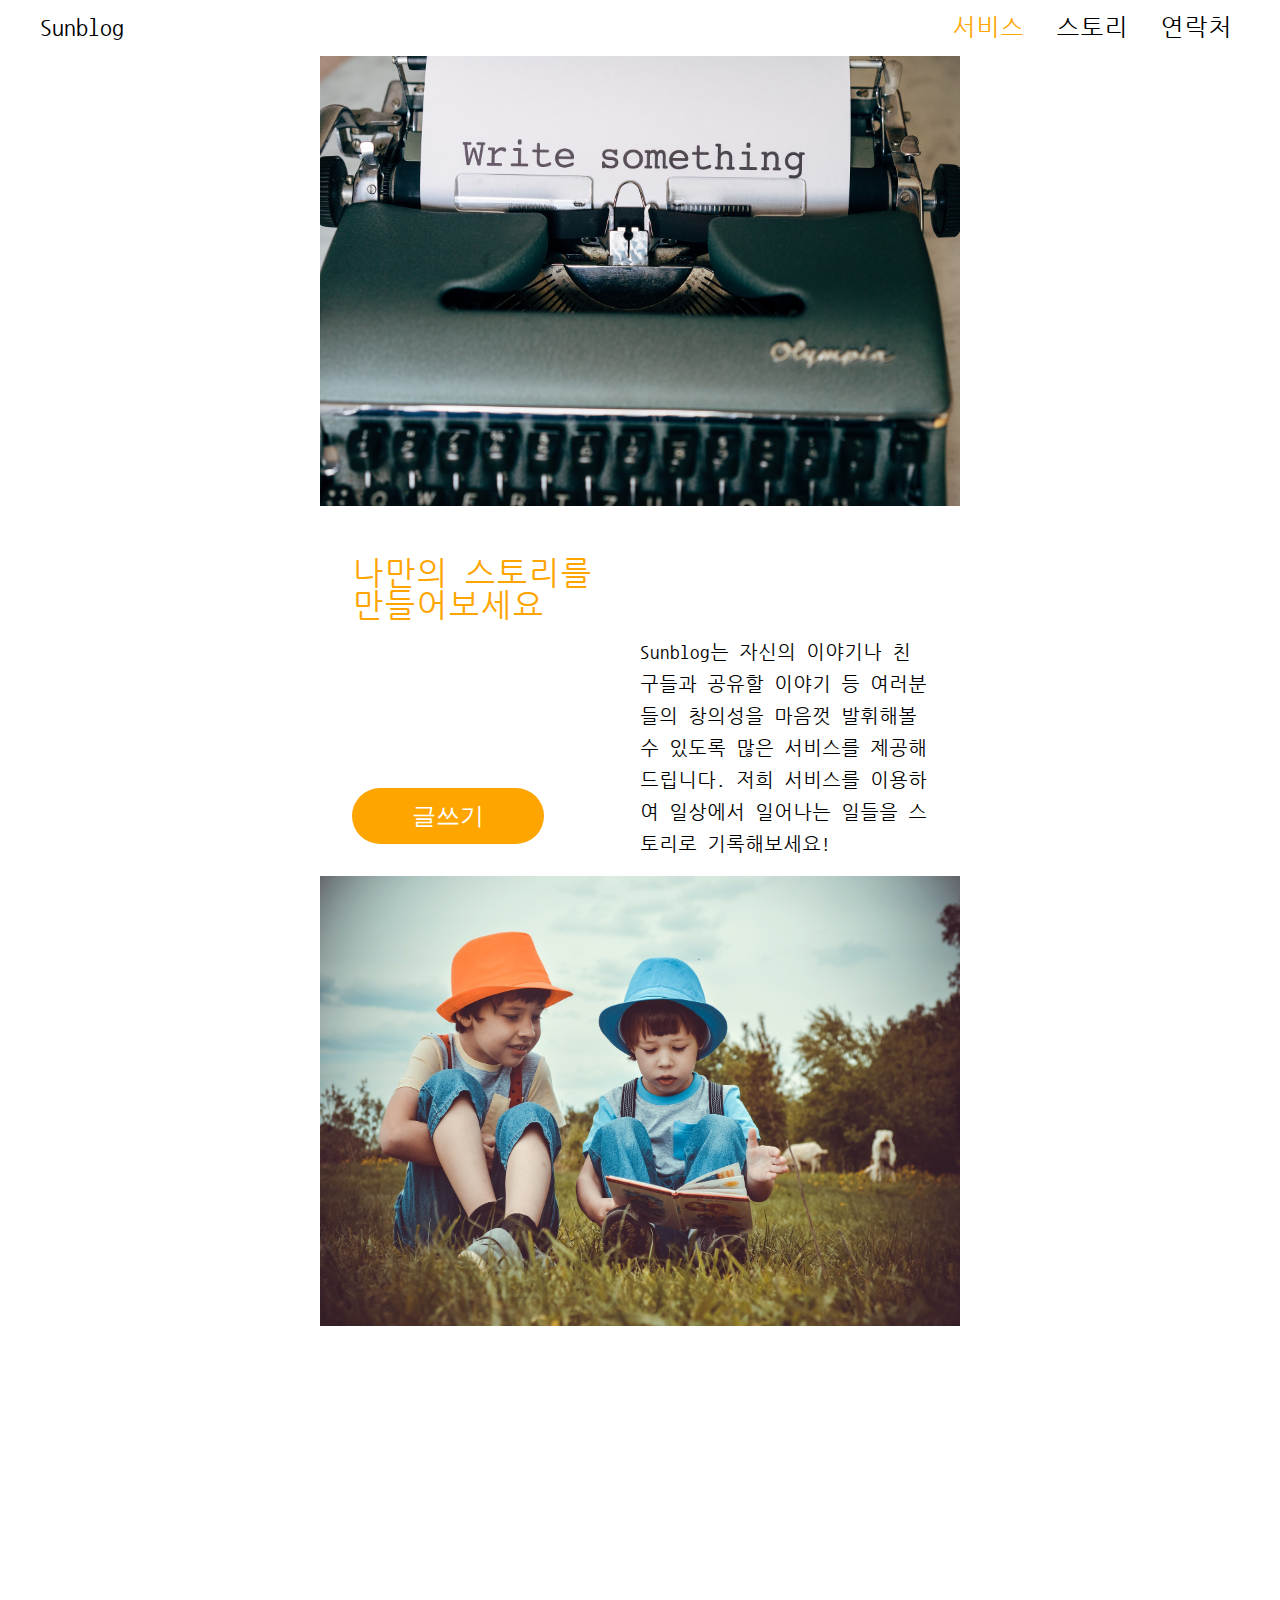
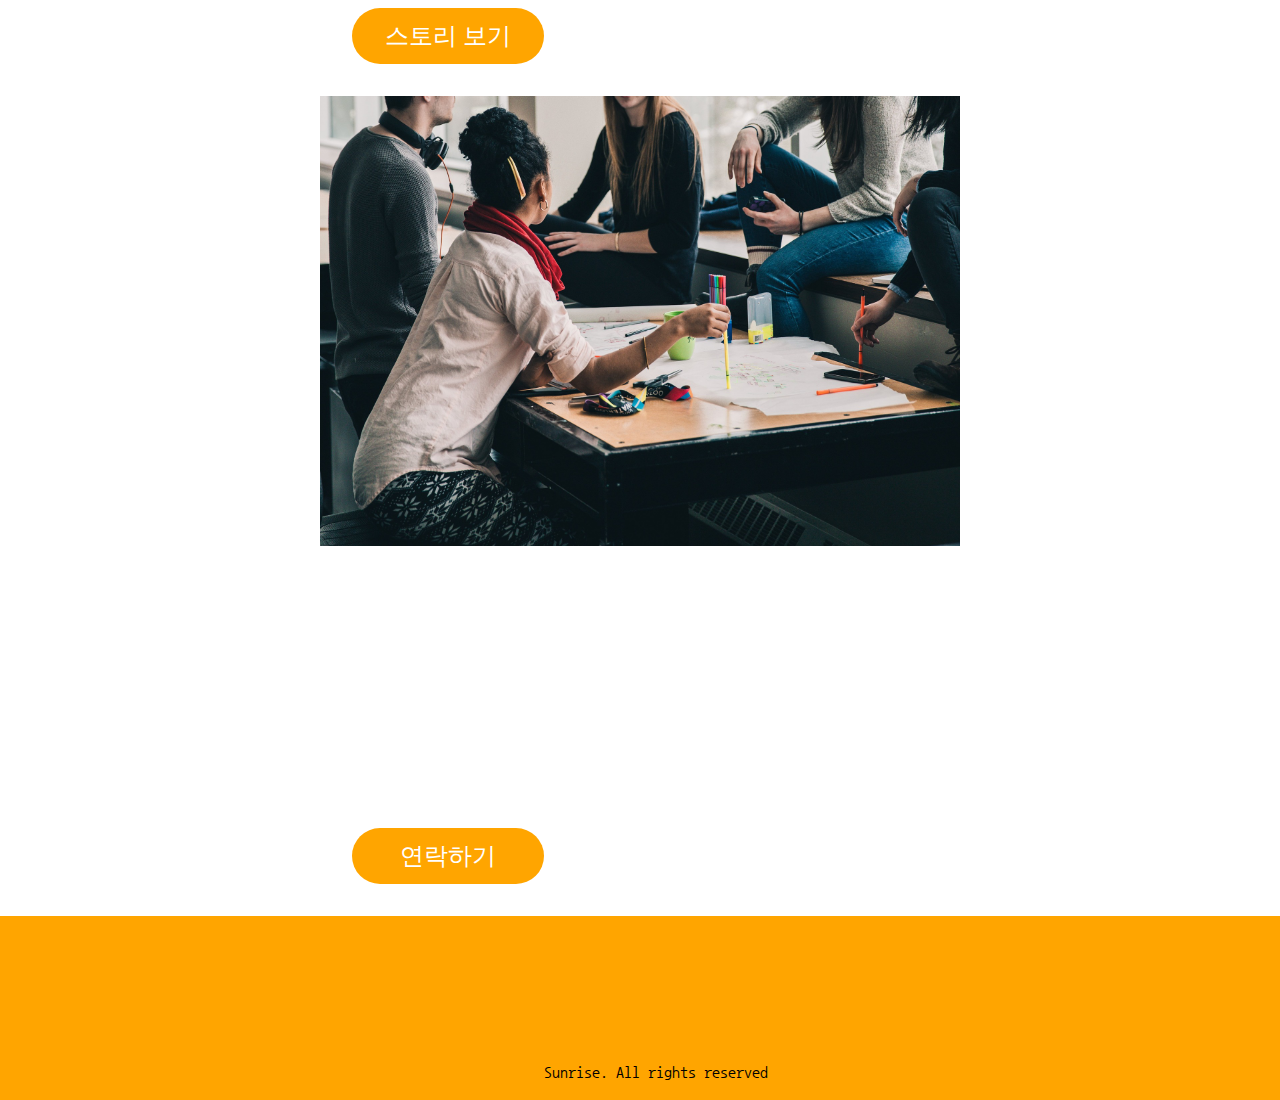
<file: index.html>
<!DOCTYPE html>
<html lang="en">
<head>
  <meta charset="UTF-8">
  <meta http-equiv="X-UA-Compatible" content="IE=edge">
  <meta name="viewport" content="width=device-width, initial-scale=1.0">
  <meta name="mobile-web-app-capable" content="yes">
  <link rel="manifest" href="/manifest.json">
  <title>Sunrise 블로그</title>
  <link rel="stylesheet" href="https://cdnjs.cloudflare.com/ajax/libs/font-awesome/6.4.0/css/all.min.css" integrity="sha512-iecdLmaskl7CVkqkXNQ/ZH/XLlvWZOJyj7Yy7tcenmpD1ypASozpmT/E0iPtmFIB46ZmdtAc9eNBvH0H/ZpiBw==" crossorigin="anonymous" referrerpolicy="no-referrer" />
  <link rel="stylesheet" href="css/landing.css">
</head>
<body>
  <!-- 헤더 -->
  <header>
    <a href="#" class="logo"><i class="fa-brands fa-blogger"></i>Sunblog</a>
    
    <div class="menu">
      <nav class="navbar">
        <ul>
          <li><a href="#about" class="active">서비스</a></li>
          <li><a href="#story">스토리</a></li>
          <li><a href="#contact">연락처</a></li>
        </ul>
      </nav>
      
      <div class="mode">
        <i class="fa-solid fa-toggle-on"></i>
        <i class="fa-solid fa-toggle-off active"></i>
      </div>
    </div>
  </header>

  <!-- 서비스 -->
  <section class="about" id="about">
    <div class="image">
      <img src="imgs/about.jpg" alt="about">
    </div>
    <div class="content">
      <h3>나만의 스토리를 <br/> 만들어보세요 </h3>
      <p>Sunblog는 자신의 이야기나 친구들과 공유할 이야기 등 여러분들의 창의성을 마음껏 발휘해볼 수 있도록 많은 서비스를 제공해드립니다. 
        저희 서비스를 이용하여 일상에서 일어나는 일들을 스토리로 기록해보세요!</p>
      <a href="html/home.html"><button>글쓰기</button></a>
    </div>
  </section>
  
  <!-- 스토리 -->
  <section class="story" id="story">
    <div class="image">
      <img src="imgs/story.jpg" alt="story">
    </div>
    <div class="content">
      <h3 class="right">다른 사람들의 스토리가 <br/> 궁금하신가요? </h3>
      <p class="down">Sunblog는 다양한 사람들의 흥미진진한 이야기들을 담고 있습니다. 여러분의 삶에서 일어나는 기상천외한 이야기를 읽어보실 준비가 되셨나요?</p>
      <a href="html/story.html"><button>스토리 보기</button></a>
    </div>
  </section>

  <!-- 연락처 -->
  <section class="contact" id="contact">
    <div class="image">
      <img src="imgs/contact.jpg" alt="contact">
    </div>
    <div class="content">
      <h3 class="right">서비스에 대해 <br/> 하고싶은 말이 있나요? </h3>
      <p class="down">Sunblog는 여러분의 생각과 제안을 기다립니다. 아이디어가 생각나시거나 궁금한 사항이 있으시면 언제든지 저희에게 연락주세요.</p>
      <a href="#"><button>연락하기</button></a>
    </div>
  </section>

  <!-- 푸터 -->
  <section class="footer">
    <div class="icons">
      <a href="https://ko-kr.facebook.com/" class="fab fa-facebook-f"></a>
      <a href="https://twitter.com/?lang=ko" class="fab fa-twitter"></a>
      <a href="https://www.instagram.com/" class="fab fa-instagram"></a>
      <a href="https://github.com/" class="fab fa-github"></a>
      <a href="https://www.pinterest.co.kr/" class="fab fa-pinterest"></a>
      <div class="scroll-up"><i class="fa-solid fa-circle-up"></i></div>
    </div>
    <div class="credit"><i class="fa-brands fa-blogger"></i>Sunrise. All rights reserved </div>
  </section>
  
  <script src="js/scroll.js"></script>
  <script src="js/landing.js"></script>
</body>
</html>
</file>
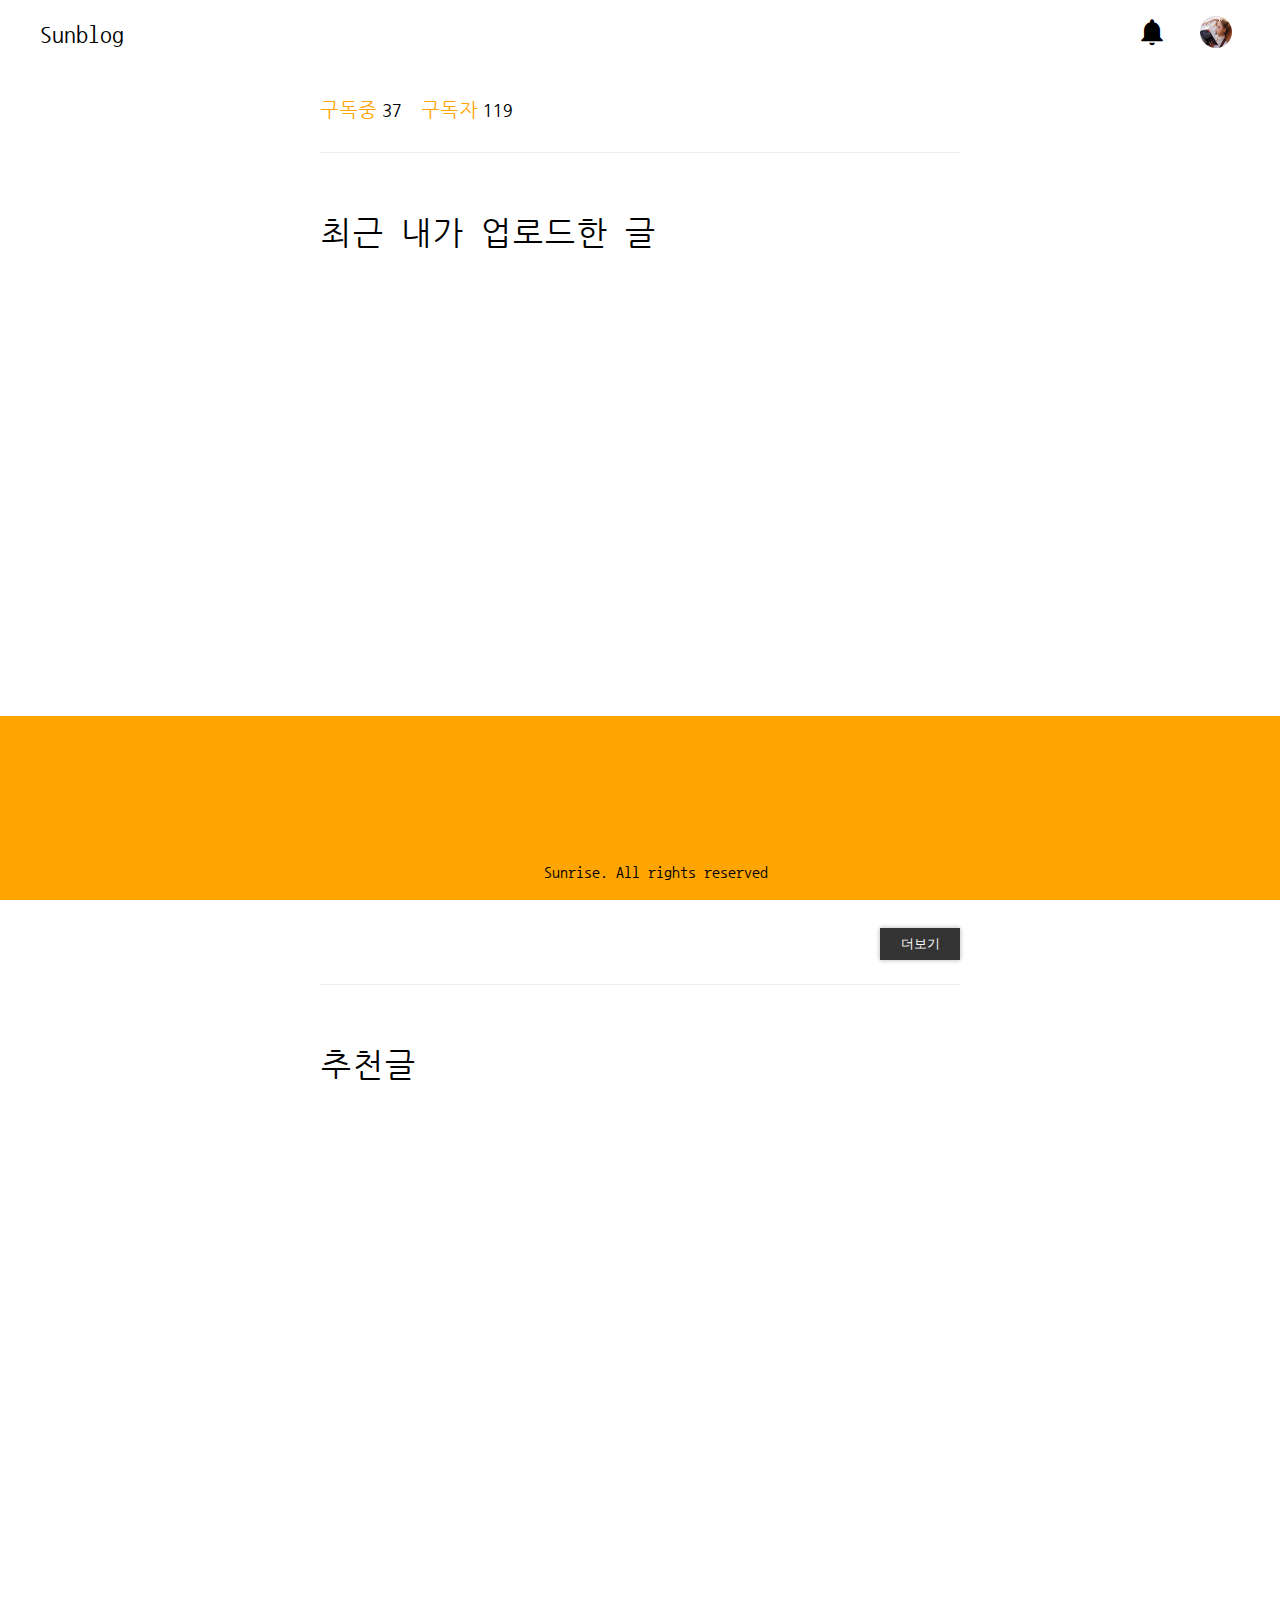
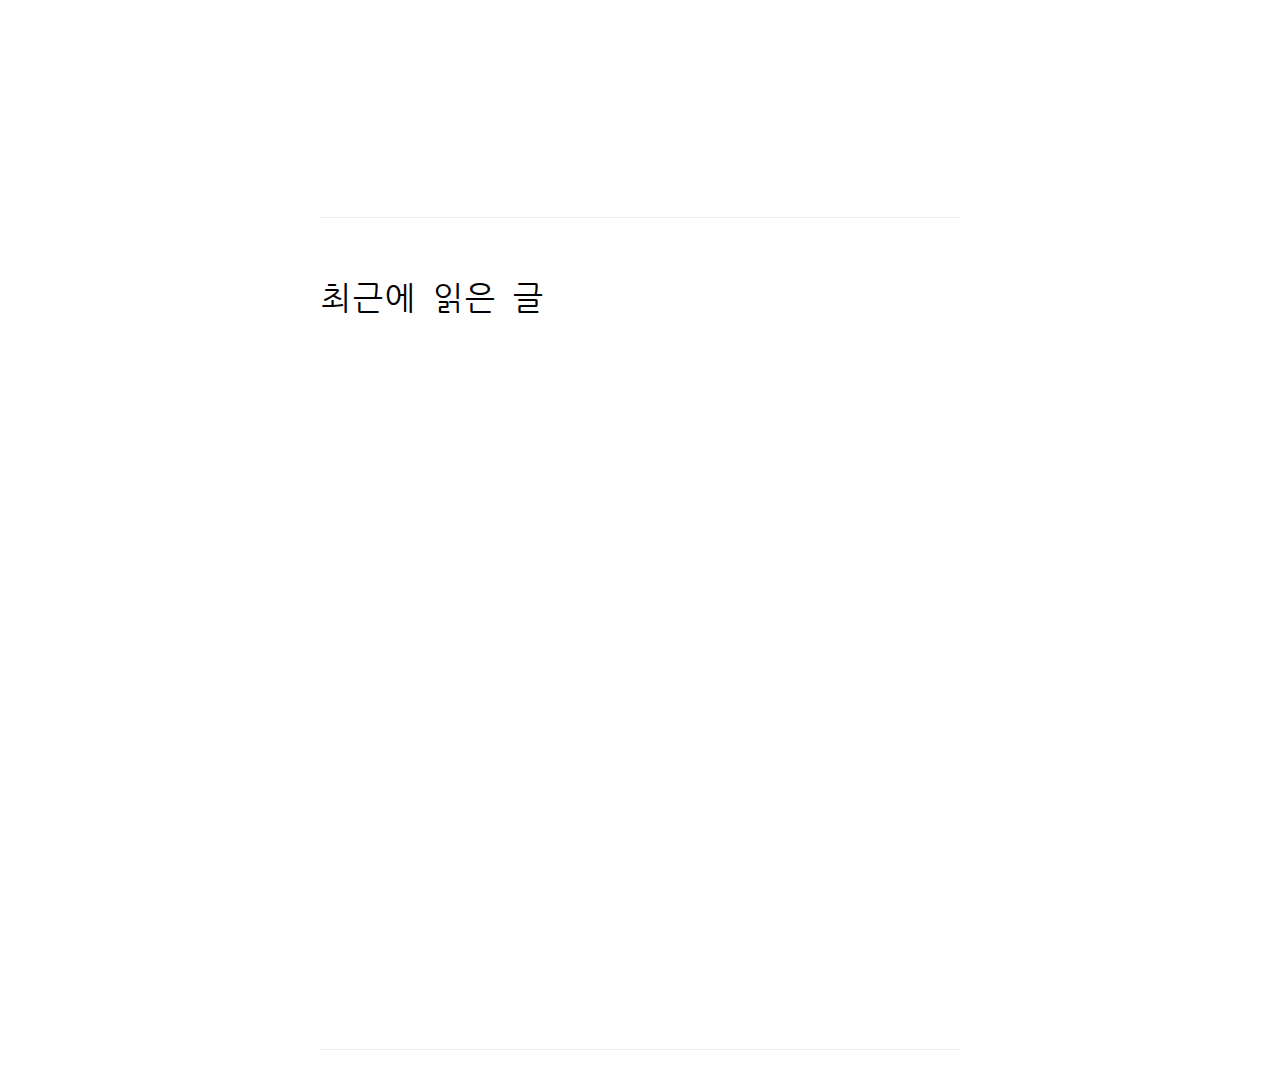
<file: html/home.html>
<!DOCTYPE html>
<html lang="en">
<head>
  <meta charset="UTF-8">
  <meta http-equiv="X-UA-Compatible" content="IE=edge">
  <meta name="viewport" content="width=device-width, initial-scale=1.0">
  <title>Sunrise 블로그 - 홈</title>
  <link rel="stylesheet" href="https://cdnjs.cloudflare.com/ajax/libs/font-awesome/6.4.0/css/all.min.css" integrity="sha512-iecdLmaskl7CVkqkXNQ/ZH/XLlvWZOJyj7Yy7tcenmpD1ypASozpmT/E0iPtmFIB46ZmdtAc9eNBvH0H/ZpiBw==" crossorigin="anonymous" referrerpolicy="no-referrer" />
  <link href="https://fonts.googleapis.com/icon?family=Material+Icons"
  rel="stylesheet">
  <link rel="stylesheet" href="../css/home.css">
</head>
<body>
  <!-- 헤더 -->
  <header>
    <a href="#" class="logo"><i class="fa-brands fa-blogger"></i>Sunblog</a>
    
    <div class="menu">
      <nav class="navbar">
        <ul>
          <li><a href="#">
            <span class="material-icons">
              notifications
            </span>
          </a></li>
          <li><a href="#">
            <div class="account">
              <img src="../imgs/avatar.jpg" alt="">
            </div>
          </a></li>
        </ul>
      </nav>
      
      <div class="mode">
        <i class="fa-solid fa-toggle-on"></i>
        <i class="fa-solid fa-toggle-off active"></i>
      </div>
    </div>
  </header>

  <!-- 스토리 페이지와 동일한 클래스 이름 -->
  <!-- 컨텐츠 섹션 -->
  <section class="blog-container">
    
    <!-- 구독자 섹션 -->
    <div class="follow bottom-line padding">
      <ul>
        <li><a>구독중</a><span>37</span></li>
        <li><a>구독자</a><span>119</span></li>
      </ul>
    </div>

    <!-- 최근 내가 업로드한 글 섹션 -->
    <div class="my-blog bottom-line padding">
      <h3>최근 내가 업로드한 글</h3>
      <ul>
        <li>
          <div class="blog down">
            <div class="left">
              <ul>
                <li class="category-name"><a href="#">여행</a></li>
                <li class="posting-time">1시간전</li>
                <li><a href="#" class="likes">공감</a><span>9</span></li>
              </ul>
            </div>
            <div class="middle">
              <ul>
                <li><h3>제주도 오른 까페 방문하기</h3></li>
                <li><p>성산의 해안도로를 따라 달리다 보면 보이는 오른 카페는 제주도의 자연요소 중 하나인 오름을 모티브로 한 카페의 콘셉트인 만큼 자연과 함께 커피를 마시며 즐길 수 있었던 것 같아요.😋</p></li>
                <li>
                 <ul>
                   <li>
                     <div class="account">
                       <img src="../imgs/avatar.jpg" alt="">
                       촌부 <span>by 농돌이</span>
                     </div>
                   </li>
                   <li><button>구독하기</button></li>
                 </ul>
                </li>
              </ul>
            </div>
            <div class="right">
              <ul>
                <li>
                 <img src="../imgs/waterfall.jpg" alt="blog-thumbnail">
                </li>
              </ul>
            </div>
          </div>
        </li>
        <li>
          <div class="blog down">
            <div class="left">
              <ul>
                <li class="category-name"><a href="#">여행</a></li>
                <li class="posting-time">1시간전</li>
                <li><a href="#" class="likes">공감</a><span>9</span></li>
              </ul>
            </div>
            <div class="middle">
              <ul>
                <li><h3>제주도 오른 까페 방문하기</h3></li>
                <li><p>성산의 해안도로를 따라 달리다 보면 보이는 오른 카페는 제주도의 자연요소 중 하나인 오름을 모티브로 한 카페의 콘셉트인 만큼 자연과 함께 커피를 마시며 즐길 수 있었던 것 같아요.😋</p></li>
                <li>
                 <ul>
                   <li>
                     <div class="account">
                       <img src="../imgs/avatar.jpg" alt="">
                       촌부 <span>by 농돌이</span>
                     </div>
                   </li>
                   <li><button>구독하기</button></li>
                 </ul>
                </li>
              </ul>
            </div>
            <div class="right">
              <ul>
                <li>
                 <img src="../imgs/waterfall.jpg" alt="blog-thumbnail">
                </li>
              </ul>
            </div>
          </div>
        </li>
        <li>
          <div class="blog down">
            <div class="left">
              <ul>
                <li class="category-name"><a href="#">여행</a></li>
                <li class="posting-time">1시간전</li>
                <li><a href="#" class="likes">공감</a><span>9</span></li>
              </ul>
            </div>
            <div class="middle">
              <ul>
                <li><h3>제주도 오른 까페 방문하기</h3></li>
                <li><p>성산의 해안도로를 따라 달리다 보면 보이는 오른 카페는 제주도의 자연요소 중 하나인 오름을 모티브로 한 카페의 콘셉트인 만큼 자연과 함께 커피를 마시며 즐길 수 있었던 것 같아요.😋</p></li>
                <li>
                 <ul>
                   <li>
                     <div class="account">
                       <img src="../imgs/avatar.jpg" alt="">
                       촌부 <span>by 농돌이</span>
                     </div>
                   </li>
                   <li><button>구독하기</button></li>
                 </ul>
                </li>
              </ul>
            </div>
            <div class="right">
              <ul>
                <li>
                 <img src="../imgs/waterfall.jpg" alt="blog-thumbnail">
                </li>
              </ul>
            </div>
          </div>
        </li>
      </ul>
      <a href="#"><button>더보기</button></a>
    </div>

    <!-- 추천글 섹션 -->
    <div class="favorite-blog bottom-line padding">
      <h3>추천글</h3>
      <ul>
        <li>
          <div class="blog down">
            <div class="left">
              <ul>
                <li class="category-name"><a href="#">여행</a></li>
                <li class="posting-time">1시간전</li>
                <li><a href="#" class="likes">공감</a><span>9</span></li>
              </ul>
            </div>
            <div class="middle">
              <ul>
                <li><h3>제주도 오른 까페 방문하기</h3></li>
                <li><p>성산의 해안도로를 따라 달리다 보면 보이는 오른 카페는 제주도의 자연요소 중 하나인 오름을 모티브로 한 카페의 콘셉트인 만큼 자연과 함께 커피를 마시며 즐길 수 있었던 것 같아요.😋</p></li>
                <li>
                 <ul>
                   <li>
                     <div class="account">
                       <img src="../imgs/avatar.jpg" alt="">
                       촌부 <span>by 농돌이</span>
                     </div>
                   </li>
                   <li><button>구독하기</button></li>
                 </ul>
                </li>
              </ul>
            </div>
            <div class="right">
              <ul>
                <li>
                 <img src="../imgs/waterfall.jpg" alt="blog-thumbnail">
                </li>
              </ul>
            </div>
          </div>
        </li>
        <li>
          <div class="blog down">
            <div class="left">
              <ul>
                <li class="category-name"><a href="#">여행</a></li>
                <li class="posting-time">1시간전</li>
                <li><a href="#" class="likes">공감</a><span>9</span></li>
              </ul>
            </div>
            <div class="middle">
              <ul>
                <li><h3>제주도 오른 까페 방문하기</h3></li>
                <li><p>성산의 해안도로를 따라 달리다 보면 보이는 오른 카페는 제주도의 자연요소 중 하나인 오름을 모티브로 한 카페의 콘셉트인 만큼 자연과 함께 커피를 마시며 즐길 수 있었던 것 같아요.😋</p></li>
                <li>
                 <ul>
                   <li>
                     <div class="account">
                       <img src="../imgs/avatar.jpg" alt="">
                       촌부 <span>by 농돌이</span>
                     </div>
                   </li>
                   <li><button>구독하기</button></li>
                 </ul>
                </li>
              </ul>
            </div>
            <div class="right">
              <ul>
                <li>
                 <img src="../imgs/waterfall.jpg" alt="blog-thumbnail">
                </li>
              </ul>
            </div>
          </div>
        </li>
        <li>
          <div class="blog down">
            <div class="left">
              <ul>
                <li class="category-name"><a href="#">여행</a></li>
                <li class="posting-time">1시간전</li>
                <li><a href="#" class="likes">공감</a><span>9</span></li>
              </ul>
            </div>
            <div class="middle">
              <ul>
                <li><h3>제주도 오른 까페 방문하기</h3></li>
                <li><p>성산의 해안도로를 따라 달리다 보면 보이는 오른 카페는 제주도의 자연요소 중 하나인 오름을 모티브로 한 카페의 콘셉트인 만큼 자연과 함께 커피를 마시며 즐길 수 있었던 것 같아요.😋</p></li>
                <li>
                 <ul>
                   <li>
                     <div class="account">
                       <img src="../imgs/avatar.jpg" alt="">
                       촌부 <span>by 농돌이</span>
                     </div>
                   </li>
                   <li><button>구독하기</button></li>
                 </ul>
                </li>
              </ul>
            </div>
            <div class="right">
              <ul>
                <li>
                 <img src="../imgs/waterfall.jpg" alt="blog-thumbnail">
                </li>
              </ul>
            </div>
          </div>
        </li>
      </ul>
    </div>

    <!-- 최근에 읽은 글 섹션 -->
    <div class="latest-blog bottom-line padding">
      <h3>최근에 읽은 글</h3>
      <ul>
        <li>
          <div class="blog down">
            <div class="left">
              <ul>
                <li class="category-name"><a href="#">여행</a></li>
                <li class="posting-time">1시간전</li>
                <li><a href="#" class="likes">공감</a><span>9</span></li>
              </ul>
            </div>
            <div class="middle">
              <ul>
                <li><h3>제주도 오른 까페 방문하기</h3></li>
                <li><p>성산의 해안도로를 따라 달리다 보면 보이는 오른 카페는 제주도의 자연요소 중 하나인 오름을 모티브로 한 카페의 콘셉트인 만큼 자연과 함께 커피를 마시며 즐길 수 있었던 것 같아요.😋</p></li>
                <li>
                 <ul>
                   <li>
                     <div class="account">
                       <img src="../imgs/avatar.jpg" alt="">
                       촌부 <span>by 농돌이</span>
                     </div>
                   </li>
                   <li><button>구독하기</button></li>
                 </ul>
                </li>
              </ul>
            </div>
            <div class="right">
              <ul>
                <li>
                 <img src="../imgs/waterfall.jpg" alt="blog-thumbnail">
                </li>
              </ul>
            </div>
          </div>
        </li>
        <li>
          <div class="blog down">
            <div class="left">
              <ul>
                <li class="category-name"><a href="#">여행</a></li>
                <li class="posting-time">1시간전</li>
                <li><a href="#" class="likes">공감</a><span>9</span></li>
              </ul>
            </div>
            <div class="middle">
              <ul>
                <li><h3>제주도 오른 까페 방문하기</h3></li>
                <li><p>성산의 해안도로를 따라 달리다 보면 보이는 오른 카페는 제주도의 자연요소 중 하나인 오름을 모티브로 한 카페의 콘셉트인 만큼 자연과 함께 커피를 마시며 즐길 수 있었던 것 같아요.😋</p></li>
                <li>
                 <ul>
                   <li>
                     <div class="account">
                       <img src="../imgs/avatar.jpg" alt="">
                       촌부 <span>by 농돌이</span>
                     </div>
                   </li>
                   <li><button>구독하기</button></li>
                 </ul>
                </li>
              </ul>
            </div>
            <div class="right">
              <ul>
                <li>
                 <img src="../imgs/waterfall.jpg" alt="blog-thumbnail">
                </li>
              </ul>
            </div>
          </div>
        </li>
        <li>
          <div class="blog down">
            <div class="left">
              <ul>
                <li class="category-name"><a href="#">여행</a></li>
                <li class="posting-time">1시간전</li>
                <li><a href="#" class="likes">공감</a><span>9</span></li>
              </ul>
            </div>
            <div class="middle">
              <ul>
                <li><h3>제주도 오른 까페 방문하기</h3></li>
                <li><p>성산의 해안도로를 따라 달리다 보면 보이는 오른 카페는 제주도의 자연요소 중 하나인 오름을 모티브로 한 카페의 콘셉트인 만큼 자연과 함께 커피를 마시며 즐길 수 있었던 것 같아요.😋</p></li>
                <li>
                 <ul>
                   <li>
                     <div class="account">
                       <img src="../imgs/avatar.jpg" alt="">
                       촌부 <span>by 농돌이</span>
                     </div>
                   </li>
                   <li><button>구독하기</button></li>
                 </ul>
                </li>
              </ul>
            </div>
            <div class="right">
              <ul>
                <li>
                 <img src="../imgs/waterfall.jpg" alt="blog-thumbnail">
                </li>
              </ul>
            </div>
          </div>
        </li>
      </ul>
    </div>
  </section>

  <!-- 푸터 -->
  <section class="footer">
    <div class="icons">
      <a href="https://ko-kr.facebook.com/" class="fab fa-facebook-f"></a>
      <a href="https://twitter.com/?lang=ko" class="fab fa-twitter"></a>
      <a href="https://www.instagram.com/" class="fab fa-instagram"></a>
      <a href="https://github.com/" class="fab fa-github"></a>
      <a href="https://www.pinterest.co.kr/" class="fab fa-pinterest"></a>
      <div class="scroll-up"><i class="fa-solid fa-circle-up"></i></div>
    </div>
    <div class="credit"><i class="fa-brands fa-blogger"></i>Sunrise. All rights reserved </div>
  </section>

  <script src="../js/scroll.js"></script>
  <script src="../js/home.js"></script>
</body>
</html>
</file>
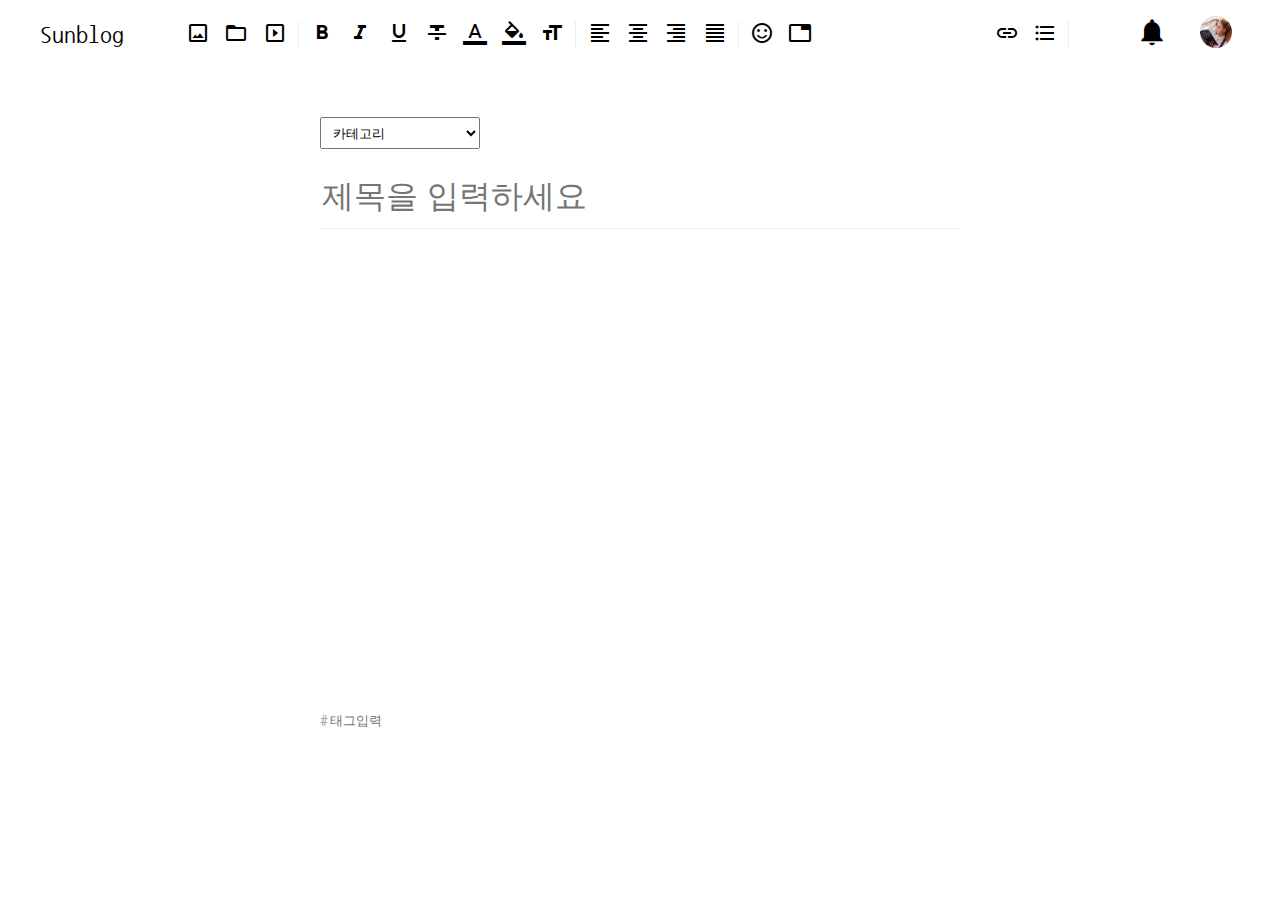
<file: html/post.html>
<!DOCTYPE html>
<html lang="en">
<head>
  <meta charset="UTF-8">
  <meta http-equiv="X-UA-Compatible" content="IE=edge">
  <meta name="viewport" content="width=device-width, initial-scale=1.0">
  <title>Sunrise 블로그 - 포스트</title>
  <link rel="stylesheet" href="https://cdnjs.cloudflare.com/ajax/libs/font-awesome/6.4.0/css/all.min.css" integrity="sha512-iecdLmaskl7CVkqkXNQ/ZH/XLlvWZOJyj7Yy7tcenmpD1ypASozpmT/E0iPtmFIB46ZmdtAc9eNBvH0H/ZpiBw==" crossorigin="anonymous" referrerpolicy="no-referrer" />
  <link href="https://fonts.googleapis.com/icon?family=Material+Icons"
  rel="stylesheet">
  <link rel="stylesheet" href="../css/post.css">
</head>
<body>
  <!-- 헤더 -->
  <header>
    <a href="#" class="logo"><i class="fa-brands fa-blogger"></i>Sunblog</a>

    <div class="toolbox">
      <div class="file-tool">
        <a href="#"><label for="post-files"><span class="material-icons">crop_original</span></label></a>
        <a href="#"><label for="post-files"><span class="material-icons">folder_open</span></label></a>
        <a href="#"><label for="post-files"><span class="material-icons">slideshow</span></label></a>
      </div>
      <div class="text-tool">
        <a href="#"><span class="material-icons">format_bold</span></a>
        <a href="#"><span class="material-icons">format_italic</span></a>
        <a href="#"><span class="material-icons">format_underlined</span></a>
        <a href="#"><span class="material-icons">format_strikethrough</span></a>
        <a href="#"><span class="material-icons">format_color_text</span></a>
        <a href=""><span class="material-icons">format_color_fill</span></a>
        <a href="#"><span class="material-icons">format_size</span></a>
      </div>
      <div class="align-tool">
        <a href="#"><span class="material-icons">format_align_left</span></a>
        <a href="#"><span class="material-icons">format_align_center</span></a>
        <a href="#"><span class="material-icons">format_align_right</span></a>
        <a href="#"><span class="material-icons">format_align_justify</span></a>
      </div>
      <div class="link-tool">
        <a href="#"><span class="material-icons">sentiment_satisfied</span></a>
        <a href="#"><span class="material-icons">table_view</span></a>
        <a href="#"><span class="material-icons">link</span></a>
        <a href="#"><span class="material-icons">format_list_bulleted</span></a>
      </div>
    </div>
    
    <div class="menu">
      <nav class="navbar">
        <ul>
          <li><a href="#">
            <span class="material-icons">
              notifications
            </span>
          </a></li>
          <li><a href="#">
            <div class="account">
              <img src="../imgs/avatar.jpg" alt="">
            </div>
          </a></li>
        </ul>
      </nav>
      
      <div class="mode">
        <i class="fa-solid fa-toggle-on"></i>
        <i class="fa-solid fa-toggle-off active"></i>
      </div>
    </div>
  </header>

  <!-- 블로그 작성 섹션 -->
  <section class="post-container">
    <div class="post-category">
      <select name="category" id="category">
        <option value="">카테고리</option>
        <option value="맛집">맛집</option>
        <option value="라이프">라이프</option>
        <option value="IT">IT</option>
        <option value="연애">연애</option>
        <option value="시사">시사</option>
      </select>
    </div>
    <div class="post-title">
      <input type="text" placeholder="제목을 입력하세요">
    </div>
    <div class="post-contents" contentEditable>
    </div>
    <div class="post-tags">
      <ul>
        <li>#<input type="text" placeholder="태그입력"></li>
      </ul>
    </div>
  </section>

  <!-- 파일처리 섹션 -->
  <section class="upload hidden">
    <input type="file" id="post-files" name="post-files" multiple>
  </section>


  
  <script src="../js/scroll.js"></script>
  <script src="../js/post.js"></script>
</body>
</html>
</file>
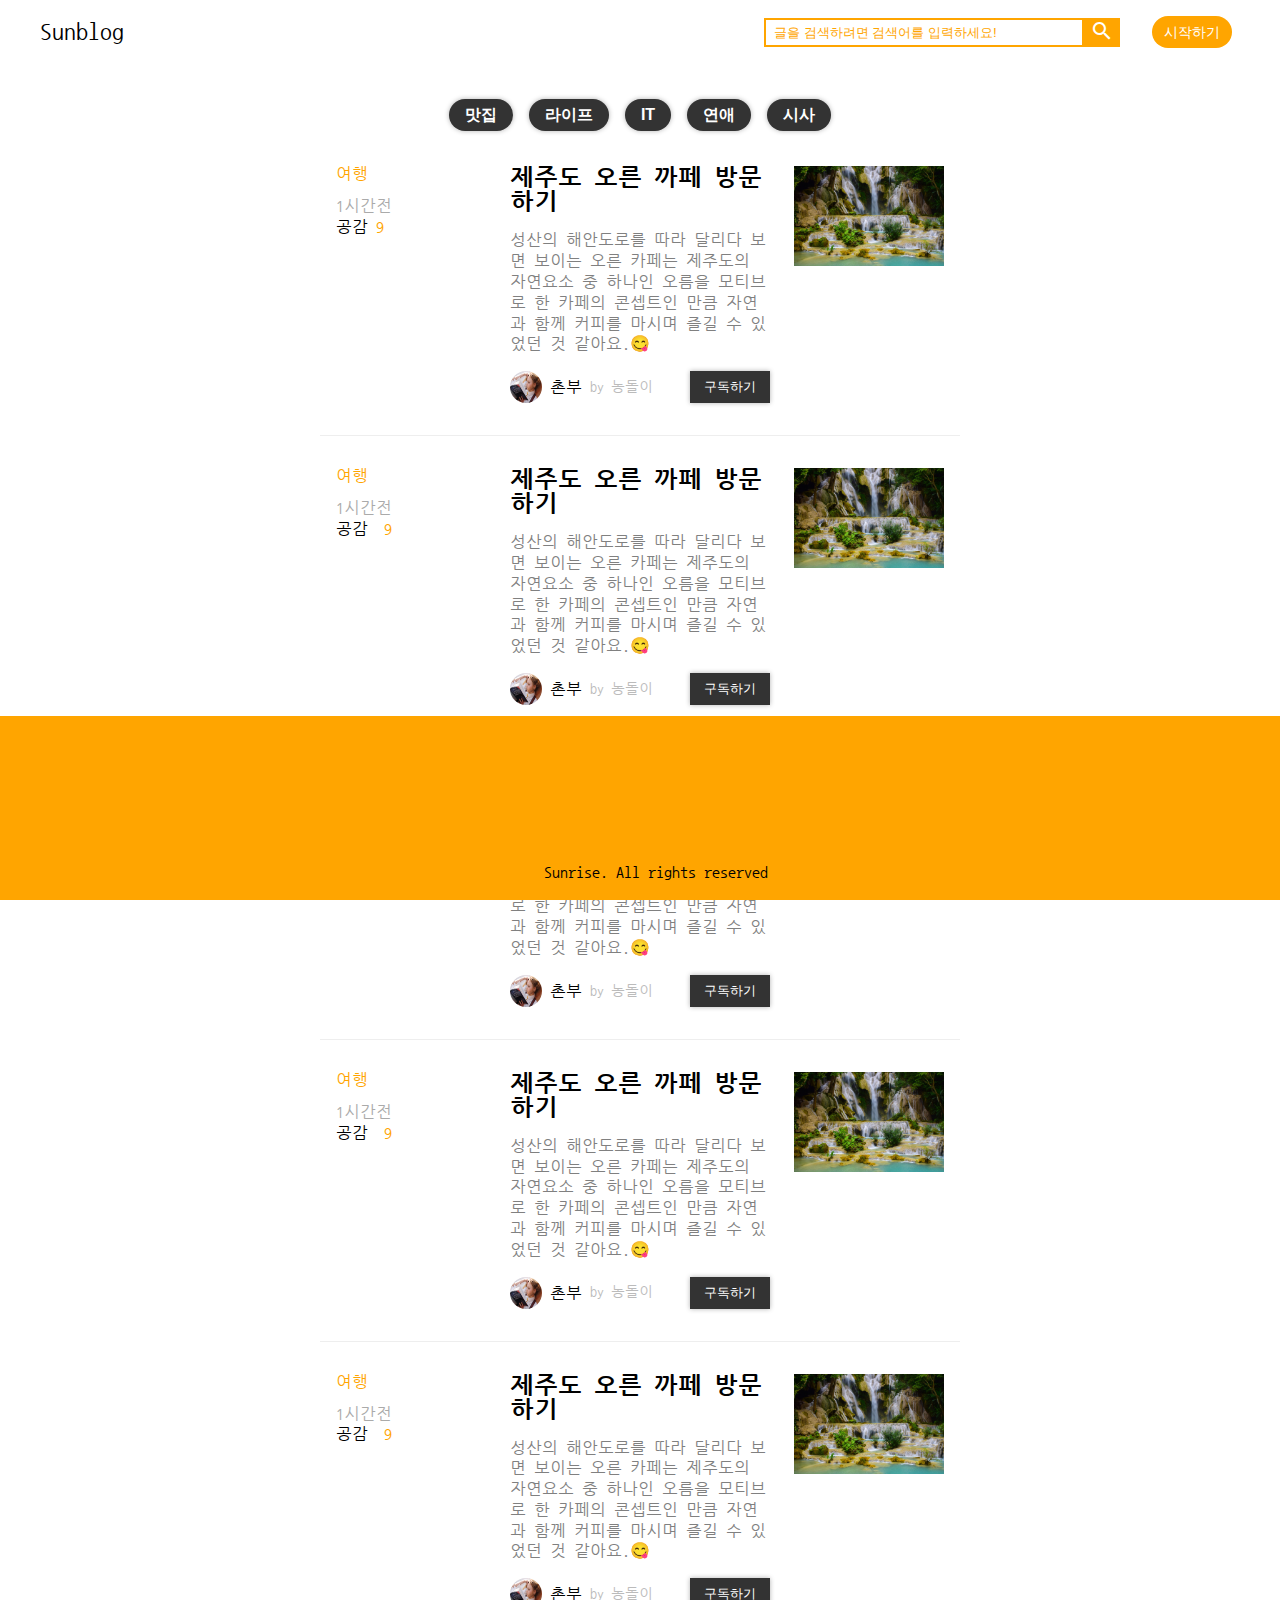
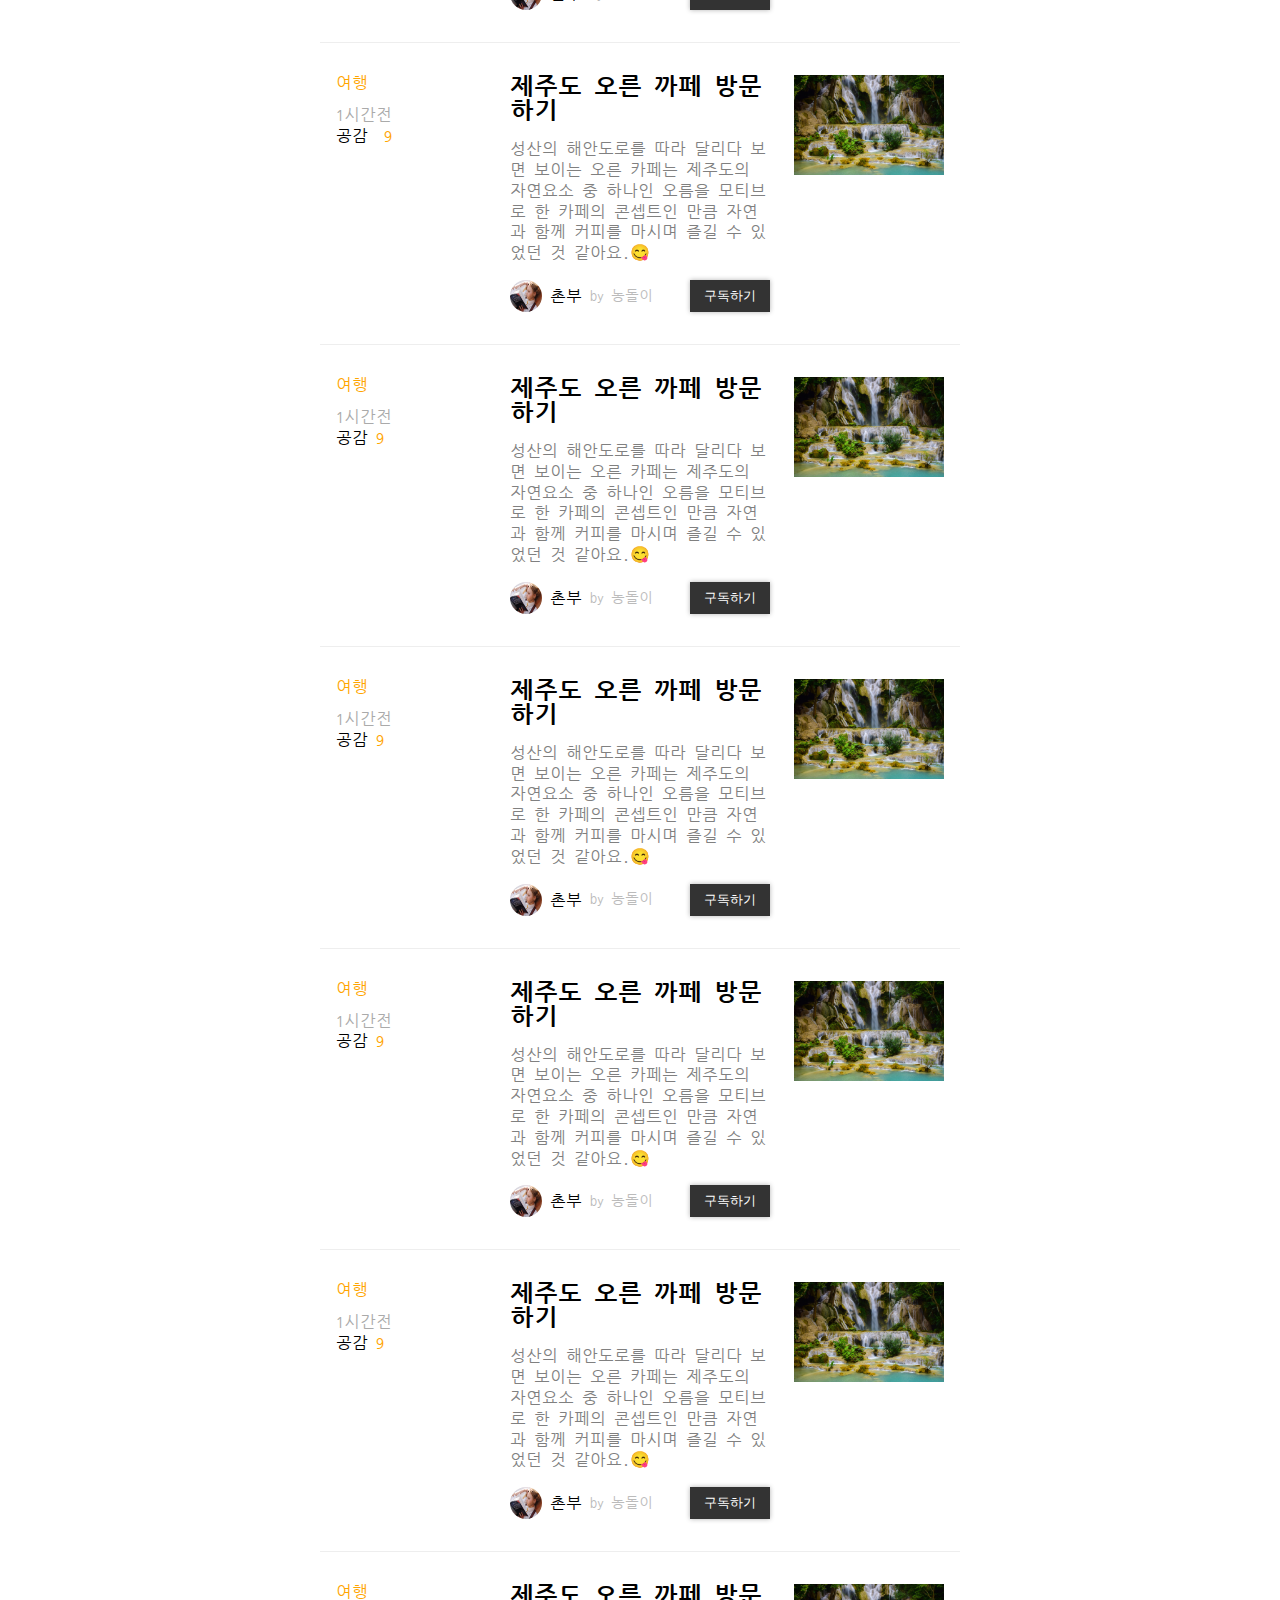
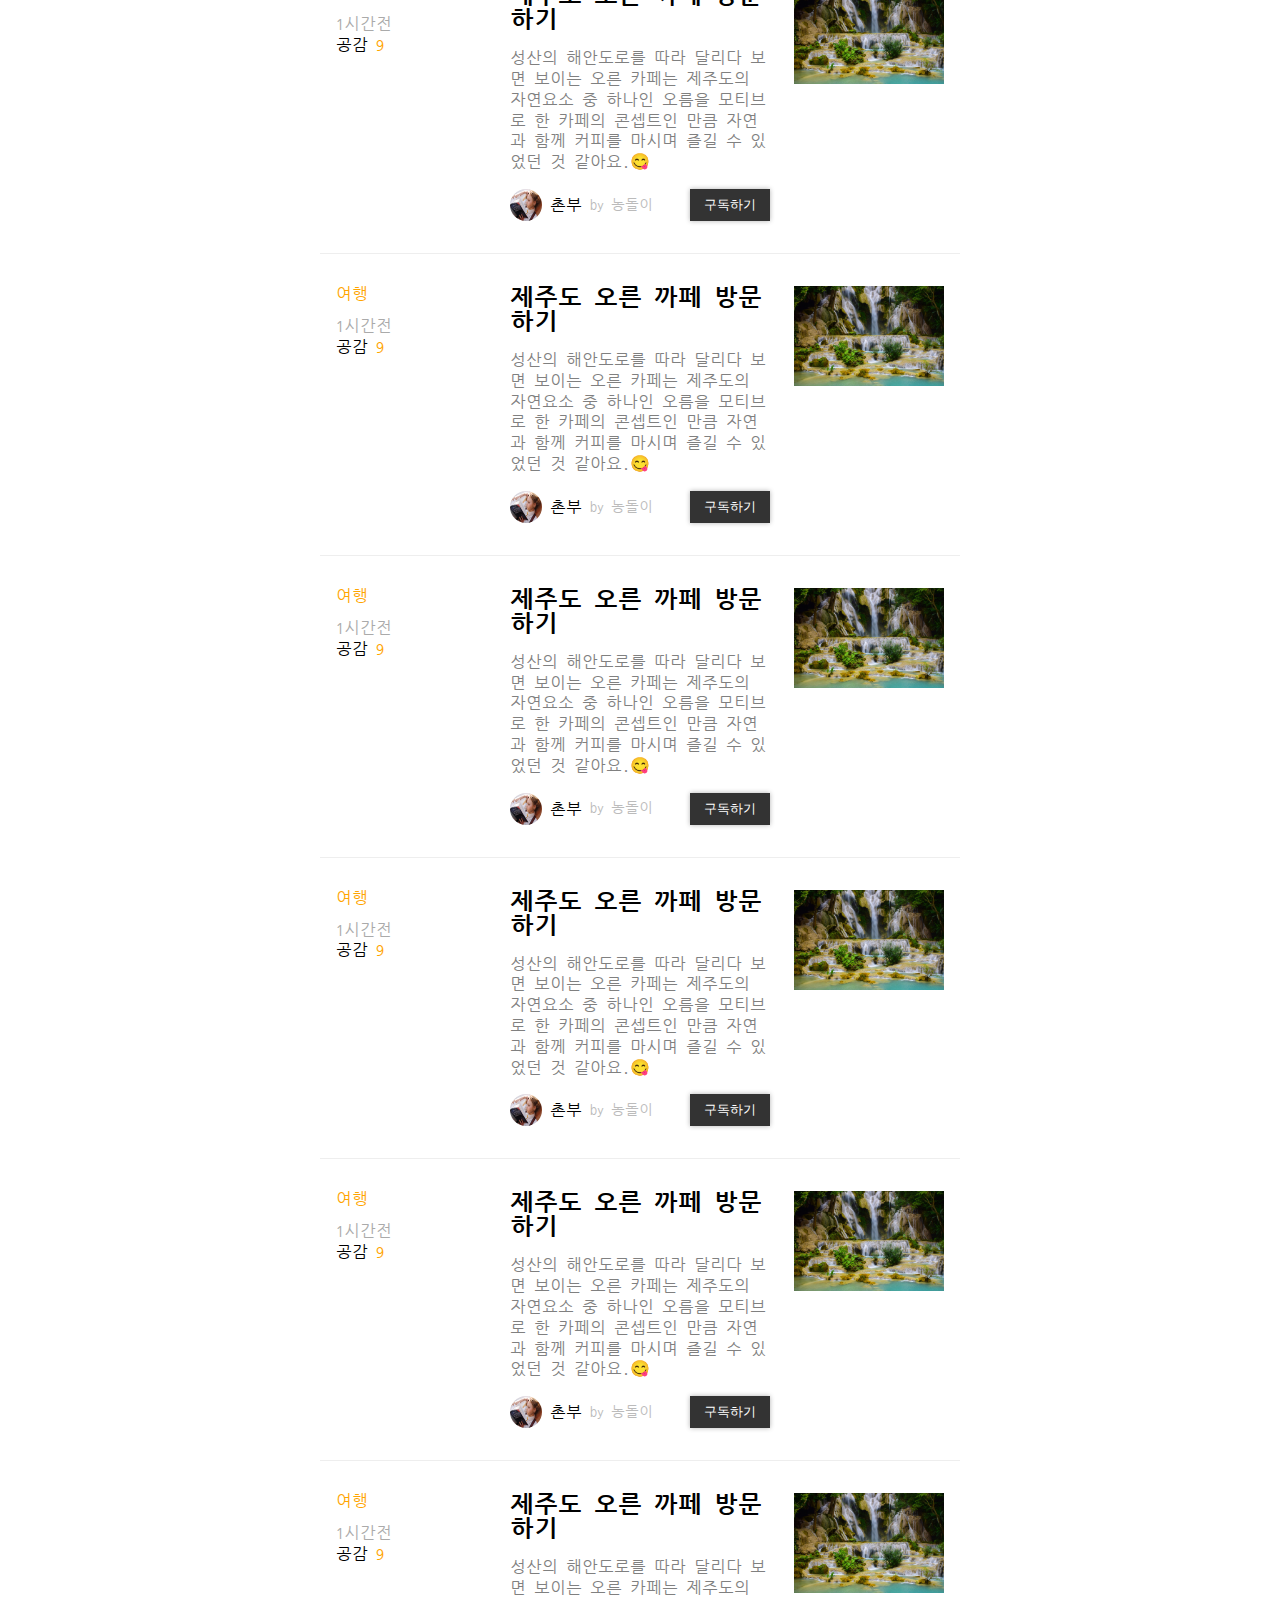
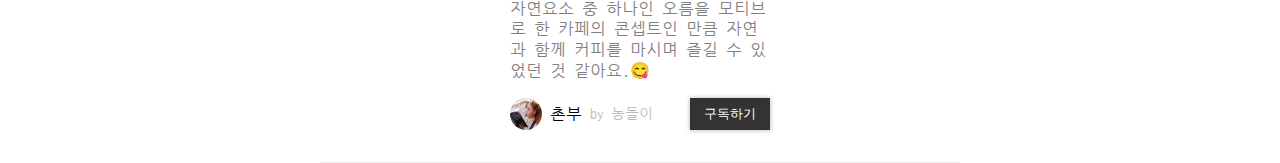
<file: html/story.html>
<!DOCTYPE html>
<html lang="en">
<head>
  <meta charset="UTF-8">
  <meta http-equiv="X-UA-Compatible" content="IE=edge">
  <meta name="viewport" content="width=device-width, initial-scale=1.0">
  <title>Sunrise 블로그 - 스토리</title>
  <link rel="stylesheet" href="https://cdnjs.cloudflare.com/ajax/libs/font-awesome/6.4.0/css/all.min.css" integrity="sha512-iecdLmaskl7CVkqkXNQ/ZH/XLlvWZOJyj7Yy7tcenmpD1ypASozpmT/E0iPtmFIB46ZmdtAc9eNBvH0H/ZpiBw==" crossorigin="anonymous" referrerpolicy="no-referrer" />
  <link href="https://fonts.googleapis.com/icon?family=Material+Icons"
  rel="stylesheet">
  <link rel="stylesheet" href="../css/story.css">
</head>
<body>
  <!-- 헤더 -->
  <header>
    <a href="#" class="logo"><i class="fa-brands fa-blogger"></i>Sunblog</a>
    
    <div class="menu">
      <nav class="navbar">
        <ul>
          <li>
            <div class="search-container">
              <input type="text" class="keyword" placeholder="글을 검색하려면 검색어를 입력하세요!"/>
              <button class="search">
                <span class="material-icons">search</span>
              </button>
            </div>
          </li>
          <li><a href="#"><button>시작하기</button></a></li>
        </ul>
      </nav>
      
      <div class="mode">
        <i class="fa-solid fa-toggle-on"></i>
        <i class="fa-solid fa-toggle-off active"></i>
      </div>
    </div>
  </header>

  <!-- 카테고리 섹션 -->
  <section class="category-container">
    <ul>
      <li><a href="#"><button>맛집</button></a></li>
      <li><a href="#"><button>라이프</button></a></li>
      <li><a href="#"><button>IT</button></a></li>
      <li><a href="#"><button>연애</button></a></li>
      <li><a href="#"><button>시사</button></a></li>
    </ul>
  </section>

  <!-- 블로그 목록 섹션 -->
  <section class="blog-container">
    <div class="blog">
      <div class="left">
        <ul>
          <li class="category-name"><a href="#">여행</a></li>
          <li class="posting-time">1시간전</li>
          <li><a href="#" class="likes">공감</a><span>9</span></li>
        </ul>
      </div>
      <div class="middle">
        <ul>
          <li><h3>제주도 오른 까페 방문하기</h3></li>
          <li><p>성산의 해안도로를 따라 달리다 보면 보이는 오른 카페는 제주도의 자연요소 중 하나인 오름을 모티브로 한 카페의 콘셉트인 만큼 자연과 함께 커피를 마시며 즐길 수 있었던 것 같아요.😋</p></li>
          <li>
           <ul>
             <li>
               <div class="account">
                 <img src="../imgs/avatar.jpg" alt="">
                 촌부 <span>by 농돌이</span>
               </div>
             </li>
             <li><button>구독하기</button></li>
           </ul>
          </li>
        </ul>
      </div>
      <div class="right">
        <ul>
          <li>
           <img src="../imgs/waterfall.jpg" alt="blog-thumbnail">
          </li>
        </ul>
      </div>
    </div>

    <div class="blog">
      <div class="left">
        <ul>
          <li class="category-name"><a href="#">여행</a></li>
          <li class="posting-time">1시간전</li>
          <li ><a href="#" class="likes">공감 </a><span>9</span></li>
        </ul>
      </div>
      <div class="middle">
        <ul>
          <li><h3>제주도 오른 까페 방문하기</h3></li>
          <li><p>성산의 해안도로를 따라 달리다 보면 보이는 오른 카페는 제주도의 자연요소 중 하나인 오름을 모티브로 한 카페의 콘셉트인 만큼 자연과 함께 커피를 마시며 즐길 수 있었던 것 같아요.😋</p></li>
          <li>
           <ul>
             <li>
               <div class="account">
                 <img src="../imgs/avatar.jpg" alt="">
                 촌부 <span>by 농돌이</span>
               </div>
             </li>
             <li><button>구독하기</button></li>
           </ul>
          </li>
        </ul>
      </div>
      <div class="right">
        <ul>
          <li>
           <img src="../imgs/waterfall.jpg" alt="blog-thumbnail">
          </li>
        </ul>
      </div>
    </div>

    <div class="blog">
      <div class="left">
        <ul>
          <li class="category-name"><a href="#">여행</a></li>
          <li class="posting-time">1시간전</li>
          <li ><a href="#" class="likes">공감 </a><span>9</span></li>
        </ul>
      </div>
      <div class="middle">
        <ul>
          <li><h3>제주도 오른 까페 방문하기</h3></li>
          <li><p>성산의 해안도로를 따라 달리다 보면 보이는 오른 카페는 제주도의 자연요소 중 하나인 오름을 모티브로 한 카페의 콘셉트인 만큼 자연과 함께 커피를 마시며 즐길 수 있었던 것 같아요.😋</p></li>
          <li>
           <ul>
             <li>
               <div class="account">
                 <img src="../imgs/avatar.jpg" alt="">
                 촌부 <span>by 농돌이</span>
               </div>
             </li>
             <li><button>구독하기</button></li>
           </ul>
          </li>
        </ul>
      </div>
      <div class="right">
        <ul>
          <li>
           <img src="../imgs/waterfall.jpg" alt="blog-thumbnail">
          </li>
        </ul>
      </div>
    </div>

    <div class="blog">
      <div class="left">
        <ul>
          <li class="category-name"><a href="#">여행</a></li>
          <li class="posting-time">1시간전</li>
          <li ><a href="#" class="likes">공감 </a><span>9</span></li>
        </ul>
      </div>
      <div class="middle">
        <ul>
          <li><h3>제주도 오른 까페 방문하기</h3></li>
          <li><p>성산의 해안도로를 따라 달리다 보면 보이는 오른 카페는 제주도의 자연요소 중 하나인 오름을 모티브로 한 카페의 콘셉트인 만큼 자연과 함께 커피를 마시며 즐길 수 있었던 것 같아요.😋</p></li>
          <li>
           <ul>
             <li>
               <div class="account">
                 <img src="../imgs/avatar.jpg" alt="">
                 촌부 <span>by 농돌이</span>
               </div>
             </li>
             <li><button>구독하기</button></li>
           </ul>
          </li>
        </ul>
      </div>
      <div class="right">
        <ul>
          <li>
           <img src="../imgs/waterfall.jpg" alt="blog-thumbnail">
          </li>
        </ul>
      </div>
    </div>

    <div class="blog">
      <div class="left">
        <ul>
          <li class="category-name"><a href="#">여행</a></li>
          <li class="posting-time">1시간전</li>
          <li ><a href="#" class="likes">공감 </a><span>9</span></li>
        </ul>
      </div>
      <div class="middle">
        <ul>
          <li><h3>제주도 오른 까페 방문하기</h3></li>
          <li><p>성산의 해안도로를 따라 달리다 보면 보이는 오른 카페는 제주도의 자연요소 중 하나인 오름을 모티브로 한 카페의 콘셉트인 만큼 자연과 함께 커피를 마시며 즐길 수 있었던 것 같아요.😋</p></li>
          <li>
           <ul>
             <li>
               <div class="account">
                 <img src="../imgs/avatar.jpg" alt="">
                 촌부 <span>by 농돌이</span>
               </div>
             </li>
             <li><button>구독하기</button></li>
           </ul>
          </li>
        </ul>
      </div>
      <div class="right">
        <ul>
          <li>
           <img src="../imgs/waterfall.jpg" alt="blog-thumbnail">
          </li>
        </ul>
      </div>
    </div>

    <div class="blog">
      <div class="left">
        <ul>
          <li class="category-name"><a href="#">여행</a></li>
          <li class="posting-time">1시간전</li>
          <li ><a href="#" class="likes">공감 </a><span>9</span></li>
        </ul>
      </div>
      <div class="middle">
        <ul>
          <li><h3>제주도 오른 까페 방문하기</h3></li>
          <li><p>성산의 해안도로를 따라 달리다 보면 보이는 오른 카페는 제주도의 자연요소 중 하나인 오름을 모티브로 한 카페의 콘셉트인 만큼 자연과 함께 커피를 마시며 즐길 수 있었던 것 같아요.😋</p></li>
          <li>
           <ul>
             <li>
               <div class="account">
                 <img src="../imgs/avatar.jpg" alt="">
                 촌부 <span>by 농돌이</span>
               </div>
             </li>
             <li><button>구독하기</button></li>
           </ul>
          </li>
        </ul>
      </div>
      <div class="right">
        <ul>
          <li>
           <img src="../imgs/waterfall.jpg" alt="blog-thumbnail">
          </li>
        </ul>
      </div>
    </div>


  </section>

  <!-- 푸터 -->
  <section class="footer">
    <div class="icons">
      <a href="https://ko-kr.facebook.com/" class="fab fa-facebook-f"></a>
      <a href="https://twitter.com/?lang=ko" class="fab fa-twitter"></a>
      <a href="https://www.instagram.com/" class="fab fa-instagram"></a>
      <a href="https://github.com/" class="fab fa-github"></a>
      <a href="https://www.pinterest.co.kr/" class="fab fa-pinterest"></a>
      <div class="scroll-up"><i class="fa-solid fa-circle-up"></i></div>
    </div>
    <div class="credit"><i class="fa-brands fa-blogger"></i>Sunrise. All rights reserved </div>
  </section>

  <script src="../js/scroll.js"></script>
  <script src="../js/story.js"></script>
</body>
</html>
</file>
<file: css/landing.css>
@import url('reset.css');
@import url('global.css');
@import url('footer.css');
@import url('animation.css');

/* 다크 테마 */
body.dark, header.dark{
  color: #fff;
  background: #333;
}
/* 헤더  */
header{
  width: 100%;
  background: #fff;
  position: sticky; top: 0;
  display: flex;
  justify-content: space-between;
  align-items: center;
  padding: 1rem 2rem;
  z-index: 1;
}
header.active{
  box-shadow: 0 .1rem .7rem rgba(0, 0, 0, .3);
}
header .menu{
  display: flex;
  align-items: center;
}
header .navbar ul{
  display: flex;
  align-items: center;
}
header .navbar ul li{
  margin: 0 1rem;
}
header .navbar ul li a{
  font-size: 1.5rem;
  transition: .2s;
}
header .navbar ul li .active,
header .navbar ul li a:hover{
  color: var(--primary-color);
}
header .logo{
  display: flex;
  align-items: center;
  font-size: 1.5rem;
  transition: .2s;
}
header .logo i{
  font-size: 3rem;
  margin-right: .5rem;
}
header .logo:hover{
  color: var(--primary-color);
  letter-spacing: .1rem;
}
header .mode{
  font-size: 2.5rem;
  cursor: pointer;
  transition: 1s;
}
header .mode i:not(.active){
  display: none;
}
/* 서비스, 스토리, 연락처 */
section:not(.footer){
  width: 50vw;  
  height: calc(100vh - var(--header-height)); /* 헤더높이만큼 제외함 */
  min-height: calc(100vh - var(--header-height)); /* 헤더높이만큼 제외함 */
  max-height: calc(100vh - var(--header-height)); /* 헤더높이만큼 제외함 */
  margin: 0 auto;
  position: relative;
}
.image img{
  height: 50vh;
  width: 100%;
}
.content{
  padding: 3rem 2rem;
}
.content h3{
  width: 50%;
  font-size: 2rem;
  color: var(--primary-color);
  transition: .7s ease-out;
}
.content p{
  font-size: 1.2rem;
  padding: 1rem 0;
  width: 50%;
  margin-left: auto;
  line-height: 2rem;
  transition: .7s ease-out;
}
.content button{
  width: 12rem;
  height: 3.5rem;
  background: var(--primary-color);
  color: #fff;
  border: none;
  border-radius: 2rem;
  cursor: pointer;
  font-size: 1.5rem;
  transition: .2s;
  margin-top: 2rem;
  position: absolute;
  bottom: 2rem;
}
.content button:hover{
  background: var(--secondary-color);
  letter-spacing: .2rem;
}


@media (max-width: 1000px){
  section:not(.footer){
    width: 90vw;  
  }
  .content{
    display: flex;
    flex-flow: column;
  }
  .content h3, .content p{
    width: 100%;
    text-align: center;
  }
  .content h3{
    font-size: 4rem;
  }
  .content p{
    font-size: 2.5rem;
    line-height: 3rem;
  }
  .content button{
    width: 100%;
    height: 5rem;
    border-radius: 3rem;
    font-size: 2.5rem;
    left: 50%;
    transform: translateX(-50%);
    bottom: 1.5rem;
  }
}
@media (max-width: 830px){
  .content h3{
    font-size: 3rem;
  }
  .content p{
    font-size: 2rem;
    line-height: 2rem;
  }
}
@media (max-width: 550px){
  header .navbar ul{
    display: none;
  }
  .content h3{
    font-size: 1.5rem;
  }
  .content p{
    font-size: 1.1rem;
    line-height: 1.5rem;
  }
  .content button{
    height: 3rem;
    font-size: 1.2rem;
  }
  .image img{
    height: 40vh;
  }
}

@media (max-width: 420px){
  header .logo{
    font-size: 1.2rem;
  }
  .content{
    padding: 2rem 1rem;
    display: flex;
    flex-flow: column;
  }
  .content h3{
    font-size: 1.7rem;
  }
  .content p{
    font-size: 1.2rem;
    line-height: 1.5rem;
  }
  .content button{
    bottom: 2rem;
  }
}
@media (max-width: 380px){
  .content{
    padding: 1rem 1rem;
  }
  .content h3{
    font-size: 1.7rem;
  }
  .content button{
    bottom: 1rem;
  }
}
@media (max-width: 300px){
  .content h3{
    font-size: 1.2rem;
  }
  .content p{
    font-size: .8rem;
    line-height: 1.5rem;
  }
}
</file>
<file: css/home.css>
@import url('reset.css');
@import url('global.css');
@import url('footer.css');
@import url('animation.css');

/* 다크 테마 */
body.dark, header.dark{
  color: #fff;
  background: #333;
}
/* 헤더  */
header{
  width: 100%;
  background: #fff;
  position: sticky; top: 0;
  display: flex;
  justify-content: space-between;
  align-items: center;
  padding: 1rem 2rem;
  z-index: 1;
}
header.active{
  box-shadow: 0 .1rem .7rem rgba(0, 0, 0, .3);
}
header .menu{
  display: flex;
  align-items: center;
}
header .navbar ul{
  display: flex;
  align-items: center;
}
header .navbar ul li{
  margin: 0 1rem;
}
header .navbar ul li a{
  font-size: 1.5rem;
  transition: .2s;
}
header .navbar ul li .active,
header .navbar ul li a:hover{
  color: var(--primary-color);
}
header .logo{
  display: flex;
  align-items: center;
  font-size: 1.5rem;
  transition: .2s;
}
header .logo i{
  font-size: 3rem;
  margin-right: .5rem;
}
header .logo:hover{
  color: var(--primary-color);
  letter-spacing: .1rem;
}
header .mode{
  font-size: 2.5rem;
  cursor: pointer;
  transition: 1s;
}
header .mode i:not(.active){
  display: none;
}
header .navbar ul li .material-icons{ /* 종모양 스타일링 추가 */
  font-size: 2rem;
}
header .navbar ul li .account img{ /* 아바타 스타일링 추가 */
  width: 2rem;
  height: 2rem;
  border-radius: 50%;
}

/* 공통 스타일 */
.bottom-line{
  border-bottom: 1px solid #eee;
}
.padding{
  padding: 2rem 0rem;
  margin-bottom: 2rem; /* 추가 */
}
/* 블로그 (컨텐츠) 섹션 */
.blog-container{
  width: 50vw;
  margin: 0 auto;
  /* border: 3px solid red; */
}
.blog-container > div{ 
  /* border: 1px solid blue; */
}
.blog-container .follow > ul{ /* 구독중 */
  display: flex;
  flex-wrap: wrap;
}
.blog-container .follow > ul li{
  font-size: 1.2rem;
  padding-right: 1.2rem;
}
.blog-container .follow > ul li a{
  padding-right: .3rem;
  color: var(--primary-color);
  cursor: pointer;
}
.blog-container .follow > ul li a:hover{
  text-decoration: underline;
}

/* 블로그 글 */
.blog-container > div:not(.follow){ /* 추가 */
  /* border: 1px solid red; */
  position: relative;
}
.blog-container > div:not(.follow) > ul{ /* 추가 */
  display: flex;
}
.blog-container > div:not(.follow) > ul > li:nth-child(2){
  margin: 0rem 2rem;
}
.blog-container > div:not(.follow) > h3{  /* 추가 */
  font-size: 2rem;
  margin-bottom: 2rem;
}
.blog-container > div:not(.follow) > a button{ /* 추가 */
  width: 5rem;
  height: 2rem;
  color: #fff;
  cursor: pointer;
  border: none;
  background: #333;
  box-shadow: 0 0 .3rem rgba(0, 0, 0, .3);
  position: absolute; /* 수정 */
  bottom: 1.5rem; right: 0;
  transform: .2s;
}
.blog-container > div:not(.follow) > a button:hover{ /* 추가 */
  background: var(--secondary-color);
  box-shadow: none;
}

.blog-container .blog{ /* 수정 */
  display: flex;
  flex-wrap: wrap;
  flex-flow: column-reverse;
  padding: 2rem 1rem;
  margin-bottom: 2.5rem;
  border-bottom: none;
  box-shadow: 0 0 .2rem rgba(0, 0, 0, .3);
  cursor: pointer;
  transition: .5s;
}
.blog-container .blog > div{
  /* border: 1px solid green; */
}
.blog-container .blog > div > ul{
  display: flex;
  flex-flow: column;
}
.blog-container .blog .left, 
.blog-container .blog .right{ /* 수정 */
  width: 100%;
  min-width: 100%;
  opacity: 1;
  transform: none;
}
.blog-container .blog .left .posting-time{
  margin-top: 1rem;
  margin-bottom: .3rem;
  color: #aaa;
}
.blog-container .blog .left .category-name a{
  color: var(--primary-color);
}
.blog-container .blog .left .category-name a:hover{
  color: var(--secondary-color);
  text-decoration: underline;
}
.blog-container .blog .left .likes{
  margin-right: .5rem;
}
.blog-container .blog .left span{
  color: var(--primary-color);
}
.blog-container .blog .middle{ /* 수정 */
  flex-grow: 1;
  padding: 0rem 1.5rem;
  margin: 2rem 0rem; 
  padding: 0rem 0rem;
}
.blog-container .blog .middle > ul h3{
  font-weight: 700;
  font-size: 1.5rem;
}
.blog-container .blog .middle > ul p{
  padding: 1rem 0;
  line-height: 1.3rem;
  font-size: 1rem;
  color: gray;
}
.blog-container .blog .middle .account{
  display: flex;
  align-items: center;
}
.blog-container .blog .middle .account img{
  width: 2rem;
  height: 2rem;
  margin-right: .5rem;
  border-radius: 50%;
  cursor: pointer;
}
.blog-container .blog .middle .account span{
  font-size: .9rem;
  color: #bbb;
  margin-left: .5rem;
}
.blog-container .blog .middle > ul ul{
  display: flex;
  justify-content: space-between;
}
.blog-container .blog .middle > ul ul button{
  width: 5rem;
  height: 2rem;
  color: #fff;
  cursor: pointer;
  border: none;
  background: #333;
  box-shadow: 0 0 .3rem rgba(0, 0, 0, .3);
  transform: .2s;
}
.blog-container .blog .middle > ul ul button:hover{
  background: var(--secondary-color);
  box-shadow: none;
}
.blog-container .blog .right{
  /* border: 1px solid red; */
}
.blog-container .blog .right img{
  /* border: 1px solid blue; */
  height: 100%;
  width: 100%;
}


/* 푸터 하단고정 */
.footer{
  position: fixed;
  z-index: 1;
  bottom: 0;
  transition: 1s ease-in-out; /* 수정된 부분 */
}
.footer.hide{
  opacity: 0;
  height: 0;
}

/* 반응형웹 */
@media (max-width: 420px){
  .blog-container{
    width: 90vw;
  }
  .blog-container > div:not(.follow) > ul {
    flex-flow: column;
  }
  .blog-container > div:not(.follow) > ul > li:nth-child(2) {
    margin: 0rem 0rem;
  }
}

@media (max-width: 300px){
  header{
    padding: .5rem .5rem;
  }
  header .logo {
    font-size: 1rem;
  }
  header .logo i{
    font-size: 2rem;
  }
  header .navbar ul li {
    margin: 0 .5rem;
  }
  .blog-container > div:not(.follow) > h3 {
    font-size: 1.3rem;
    margin-bottom: 1rem;
  }
}
</file>
<file: css/post.css>
@import url('reset.css');
@import url('global.css');

/* 다크 테마 */
body.dark, header.dark{
  color: #fff;
  background: #333;
}
.post-container .post-title input.dark, /* 추가 */
.post-container .post-contents textarea.dark,
.post-container .post-tags input.dark{ 
  color: #fff;
  background: #333;
}
/* 헤더  */
header{
  width: 100%;
  background: #fff;
  position: sticky; top: 0;
  display: flex;
  justify-content: space-between;
  align-items: center;
  padding: 1rem 2rem;
  z-index: 1;
}
header.active{
  box-shadow: 0 .1rem .7rem rgba(0, 0, 0, .3);
}
header .menu{
  display: flex;
  align-items: center;
}
header .navbar ul{
  display: flex;
  align-items: center;
}
header .navbar ul li{
  margin: 0 1rem;
}
header .navbar ul li a{
  font-size: 1.5rem;
  transition: .2s;
}
header .navbar ul li .active,
header .navbar ul li a:hover{
  color: var(--primary-color);
}
header .logo{
  display: flex;
  align-items: center;
  font-size: 1.5rem;
  transition: .2s;
}
header .logo i{
  font-size: 3rem;
  margin-right: .5rem;
}
header .logo:hover{
  color: var(--primary-color);
  letter-spacing: .1rem;
}
header .mode{
  font-size: 2.5rem;
  cursor: pointer;
  transition: 1s;
}
header .mode i:not(.active){
  display: none;
}
header .navbar ul li .material-icons{ /* 종모양 스타일링 추가 */
  font-size: 2rem;
}
header .navbar ul li .account img{ /* 아바타 스타일링 추가 */
  width: 2rem;
  height: 2rem;
  border-radius: 50%;
}
/* 툴박스 */
header .toolbox{
  display: flex;
  flex-wrap: wrap;
}
header .toolbox > div{
  border-right: 1px solid #eee;
  padding: 0 .5rem;
}
header .toolbox > div > a{
  margin: 0 .2rem;
  transition: .3s;
}
header .toolbox > div > a:hover{
  color: var(--primary-color);
}
header .toolbox > div> a label{ /* 추가 */
  cursor: pointer;
}
/* 블로그 포스트 섹션 */
.post-container{
  width: 50vw;
  margin: 0 auto;
  min-height: calc(100vh - 3 * var(--header-height));
  display: flex;
  flex-flow: column;
  justify-content: flex-start;
}
.post-container > div{
  /* border: 1px solid blue; */
}
/* 카테고리 */
.post-container .post-category{
  height: 2rem;
  margin-top: 3rem;
} 
.post-container .post-category select{
  width: 10rem;
  height: 100%;
  padding-left: .5rem;
}
/* 제목 */
.post-container .post-title{
  height: 4rem;
  margin: 1rem 0;
  padding: .7rem 0;
  border-bottom: 1px solid #eee;
}
.post-container .post-title input{
  outline: none;
  border: none;
  height: 100%;
  font-size: 2rem;
}
/* 컨텐츠 영역 */
.post-container .post-contents{
  flex-grow: 1;
  border: none;
  outline: none;
  font-size: 1rem;
}
.post-container img,
.post-contents .video-file { /* 이미지 & 비디오 파일 */
  max-width: 100%;
}
.post-contents .normal-file{ /* 일반 파일 */
  display: flex;
  align-items: center;
  padding: 1rem 1rem;
  box-shadow: 0 0 .2rem rgba(0, 0, 0, .3);
}
.post-contents .normal-file .file-icon{
  padding-right: 0.5rem;
}.post-contents .normal-file .file-icon span{
  font-size: 2.5rem;
}
.post-contents .normal-file .file-info h3{
  margin: .3rem 0;
}
.post-contents .normal-file .file-info p{
  margin: .3rem 0;
  color: #aaa;
}
.post-contents .audio-file{
  outline: none;
}

/* .post-container .post-contents textarea{
  resize: none;
  outline: none;
  border: none;
  width: 100%;
  min-height: 32rem;
  font-size: 1rem;
} */

/* 태그 */
.post-container .post-tags ul{
  display: flex;
  flex-wrap: wrap;
  justify-content: flex-start;
}
.post-container .post-tags ul li:nth-child(1){
  color: #aaa;
}
.post-container .post-tags ul li{
  margin-right: 1rem;
}
.post-container .post-tags ul input{
  width: 10rem;
  border: none;
  outline: none;
}
.post-container .post-tags ul li a{
  color: #aaa;
  font-size: 1.2rem;
  font-weight: bold;
  margin-left: .2rem;
  transition: .3s;
}
.post-container .post-tags ul li a:hover{
  color: var(--primary-color);
}

/* 파일처리 섹션 */
.hidden{
  display: none;
}
</file>
<file: css/story.css>
@import url('reset.css');
@import url('global.css');
@import url('footer.css');

/* 다크 테마 */
body.dark, header.dark{
  color: #fff;
  background: #333;
}
.category-container.dark{ /* 추가 */
  color: #fff;
  background: #333;
}
/* 헤더  */
header{
  width: 100%;
  background: #fff;
  position: sticky; top: 0;
  display: flex;
  justify-content: space-between;
  align-items: center;
  padding: 1rem 2rem;
  z-index: 1;
}
header.active{
  box-shadow: 0 .1rem .7rem rgba(0, 0, 0, .3);
}
header .menu{
  display: flex;
  align-items: center;
}
header .navbar ul{
  display: flex;
  align-items: center;
}
header .navbar ul li{
  margin: 0 1rem;
}
header .navbar ul li a{
  font-size: 1.5rem;
  transition: .2s;
}
header .navbar ul li .active,
header .navbar ul li a:hover{
  color: var(--primary-color);
}
header .logo{
  display: flex;
  align-items: center;
  font-size: 1.5rem;
  transition: .2s;
}
header .logo i{
  font-size: 3rem;
  margin-right: .5rem;
}
header .logo:hover{
  color: var(--primary-color);
  letter-spacing: .1rem;
}
header .mode{
  font-size: 2.5rem;
  cursor: pointer;
  transition: 1s;
}
header .mode i:not(.active){
  display: none;
}
/* 시작버튼 */
header .navbar ul li a button{
  width: 5rem;
  height: 2rem;
  background: var(--primary-color);
  color: #fff;
  border: none;
  border-radius: 2rem;
  cursor: pointer;
  font-size: .9rem;
  transition: .2s;
}
header .navbar ul li a button:hover{
  background: var(--secondary-color);
  letter-spacing: .1rem;
}
/* 검색창 */
header .navbar ul li .search-container{
  display: flex;
}
header .navbar ul li .search-container .search{
  background: var(--primary-color);
  color: #fff;
  border: none;
  cursor: pointer;
}
header .navbar ul li .search-container .search:hover{
  background: var(--secondary-color);
}
header .navbar ul li .search-container .search span{
  font-size: 1.5rem;
}
header .navbar ul li .search-container .keyword{
  width: 20rem;
  padding-left: .5rem;
  border: 2px solid var(--primary-color);
  outline: none;
}
header .navbar ul li .search-container .keyword::placeholder{
  color: var(--primary-color);
}
header .navbar ul li .search-container .keyword:focus{
  color: var(--secondary-color);
}

/* 카테고리 섹션 */
.category-container{
  width: 100vw;  
  background: #fff;
  position: sticky; top: var(--header-height);
  z-index: 1;
  padding: 1rem 2rem;

}
.category-container ul{
  display: flex;
  flex-wrap: wrap;
  align-items: center;
  justify-content: center;
}
.category-container ul li{
  margin: .2rem .5rem;
}
.category-container ul li button{
  /* width: 5rem; */ /* 글자수에 따라 너비가 유동적으로 변하도록*/
  height: 2rem;
  background: #333; 
  color: #fff;
  border: none;
  border-radius: 2rem;
  cursor: pointer;
  font-size: 1rem;
  font-weight: 700;
  padding: 0rem 1rem;
  box-shadow: 0 0 .3rem rgba(0, 0, 0, .3);
  transition: .2s;
}
.category-container ul li button:hover{
  background: var(--secondary-color);
  letter-spacing: .2rem;
}

/* 블로그 목록 섹션 */
.blog-container{
  width: 50vw;
  margin: 0 auto;
  /* border: 3px solid red; */
}
.blog-container .blog{
  display: flex;
  /* border: 1px solid blue; */
  padding: 2rem 1rem;
  border-bottom: 1px solid #eee;
}
.blog-container .blog > div{
  /* border: 1px solid green; */
}
.blog-container .blog > div > ul{
  display: flex;
  flex-flow: column;
}
.blog-container .blog .left, 
.blog-container .blog .right{
  width: 150px;
  min-width: 150px;
}
.blog-container .blog .left .posting-time{
  margin-top: 1rem;
  margin-bottom: .3rem;
  color: #aaa;
}
.blog-container .blog .left .category-name a{
  color: var(--primary-color);
}
.blog-container .blog .left .category-name a:hover{
  color: var(--secondary-color);
  text-decoration: underline;
}
.blog-container .blog .left .likes{
  margin-right: .5rem;
}
.blog-container .blog .left span{
  color: var(--primary-color);
}
.blog-container .blog .middle{
  flex-grow: 1;
  padding: 0rem 1.5rem;
}
.blog-container .blog .middle > ul h3{
  font-weight: 700;
  font-size: 1.5rem;
}
.blog-container .blog .middle > ul p{
  padding: 1rem 0;
  line-height: 1.3rem;
  font-size: 1rem;
  color: gray;
}
.blog-container .blog .middle .account{
  display: flex;
  align-items: center;
}
.blog-container .blog .middle .account img{
  width: 2rem;
  height: 2rem;
  margin-right: .5rem;
  border-radius: 50%;
  cursor: pointer;
}
.blog-container .blog .middle .account span{
  font-size: .9rem;
  color: #bbb;
  margin-left: .5rem;
}
.blog-container .blog .middle > ul ul{
  display: flex;
  justify-content: space-between;
}
.blog-container .blog .middle > ul ul button{
  width: 5rem;
  height: 2rem;
  color: #fff;
  cursor: pointer;
  border: none;
  background: #333;
  box-shadow: 0 0 .3rem rgba(0, 0, 0, .3);
  transform: .2s;
}
.blog-container .blog .middle > ul ul button:hover{
  background: var(--secondary-color);
  box-shadow: none;
}
.blog-container .blog .right{
  /* border: 1px solid red; */
}
.blog-container .blog .right img{
  /* border: 1px solid blue; */
  height: 100%;
  width: 100%;
}

/* 푸터 하단고정 */
.footer{
  position: fixed;
  z-index: 1;
  bottom: 0;
  transition: 1s ease-in-out; /* 수정된 부분 */
}
.footer.hide{
  opacity: 0;
  height: 0;
}

/* 반응형웹 */
@media (max-width: 420px){
  header .navbar ul li .search-container{
    position: fixed; top: var(--header-height); /* fixed 이므로 카테고리 섹션이 위로 올라와야 되지만 카테고리 섹션의 margin top 때문에 올라오지 않음 */
    left: 0; right: 0;
    margin: 0 auto;
    width: 85%;
  }
  .category-container{
    margin-top: 3rem;
    top: 66px;
  }
  .blog-container{
    width: 90vw;
  }
  .blog-container .blog{
    flex-wrap: wrap;
    flex-flow: column-reverse;
    box-shadow: 0 0 .2rem rgba(0, 0, 0, .3);
    margin-bottom: 2.5rem;
    border-bottom: none;
  }
  .blog-container .blog .middle{
    margin: 2rem 0rem;
  }
  .blog-container .blog .left, 
  .blog-container .blog .right{
    width: 100%;
    min-width: 100%;
  }
  .blog-container .blog .middle{
    padding: 0rem 0rem;
  }
}

@media (max-width: 300px){
  header{
    justify-content: center;
  }
  header .logo{
    font-size: 1rem;
  }
  header .logo i{
    font-size: 2rem;
  }
  header .mode{
    font-size: 2rem;
  }
  header .navbar ul li a button{
    width: 4rem;
    height: 1.5rem;
    border-radius: 1rem;
    font-size: .5rem;
  }
  header .navbar ul li .search-container{
    width: 90%; top: 66px;
  }
  header .navbar ul li .search-container .keyword::placeholder{
    font-size: .7rem;
  }
}
</file>
